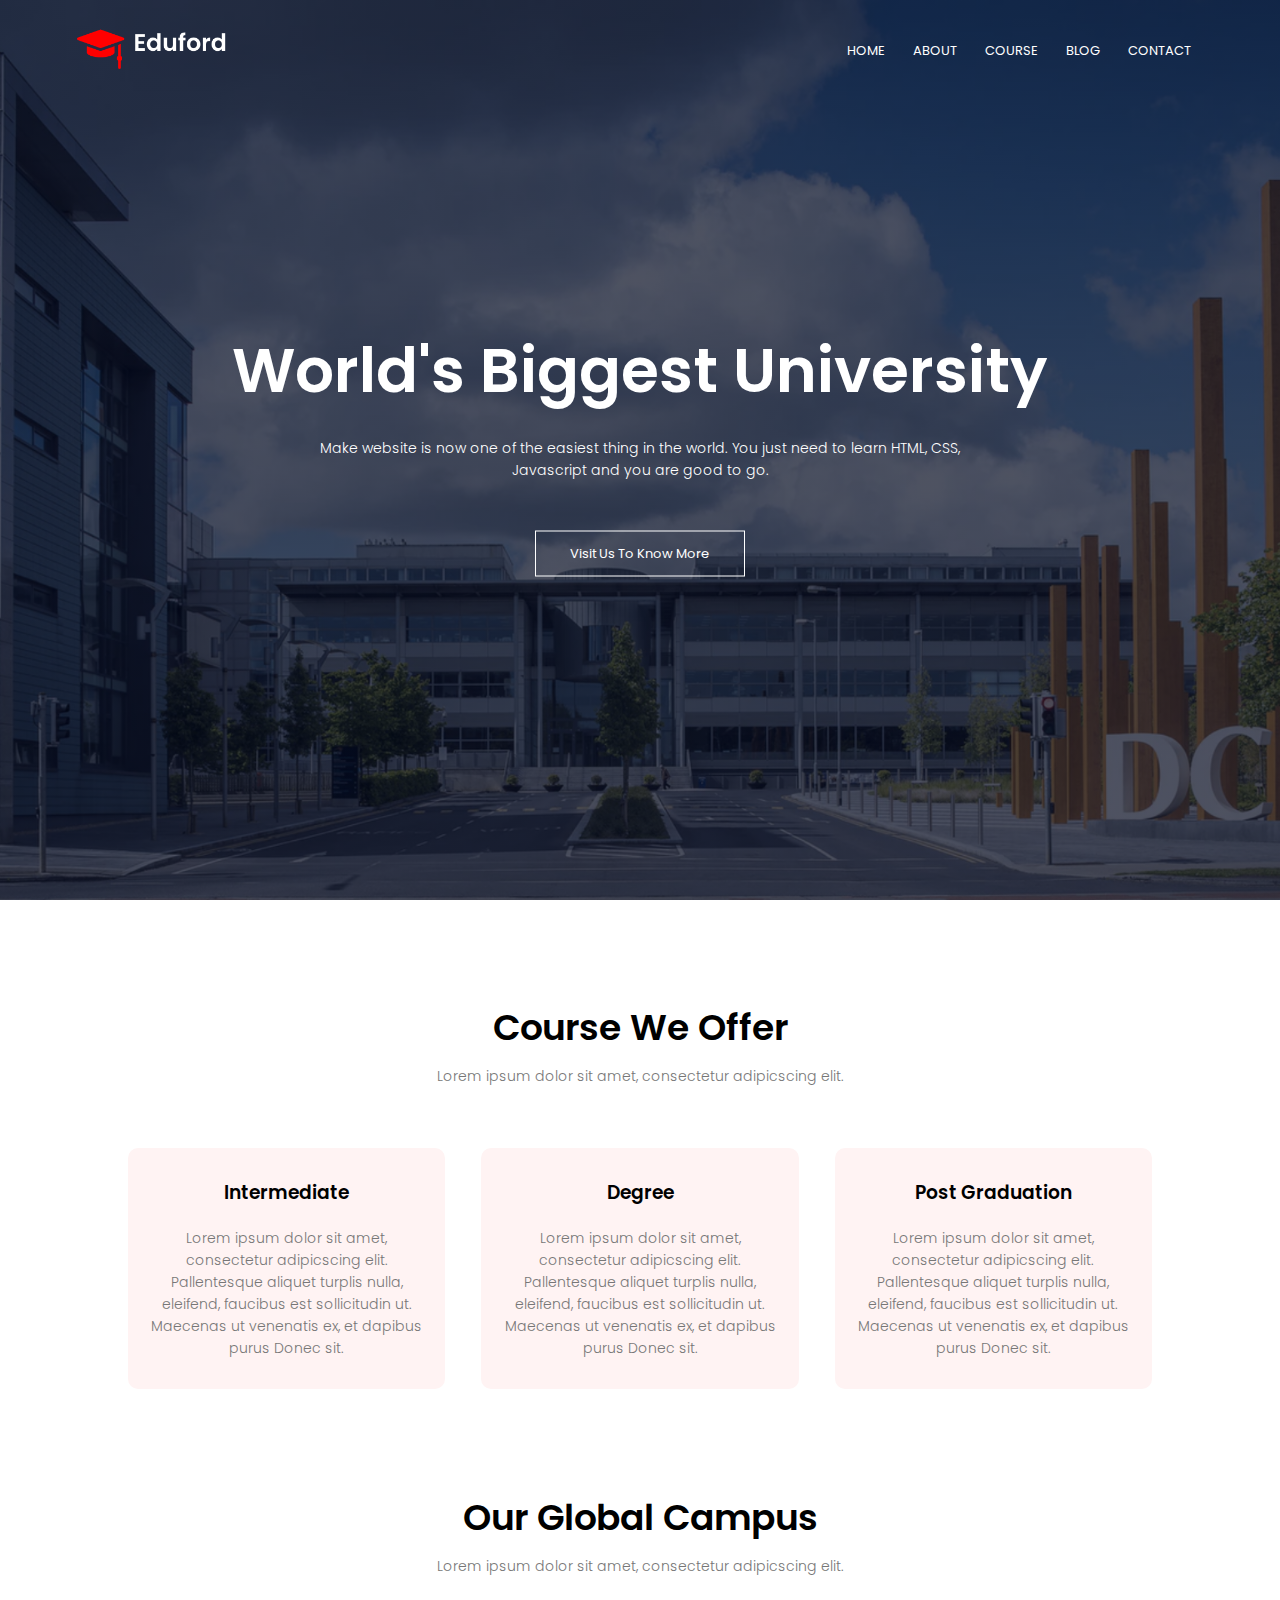
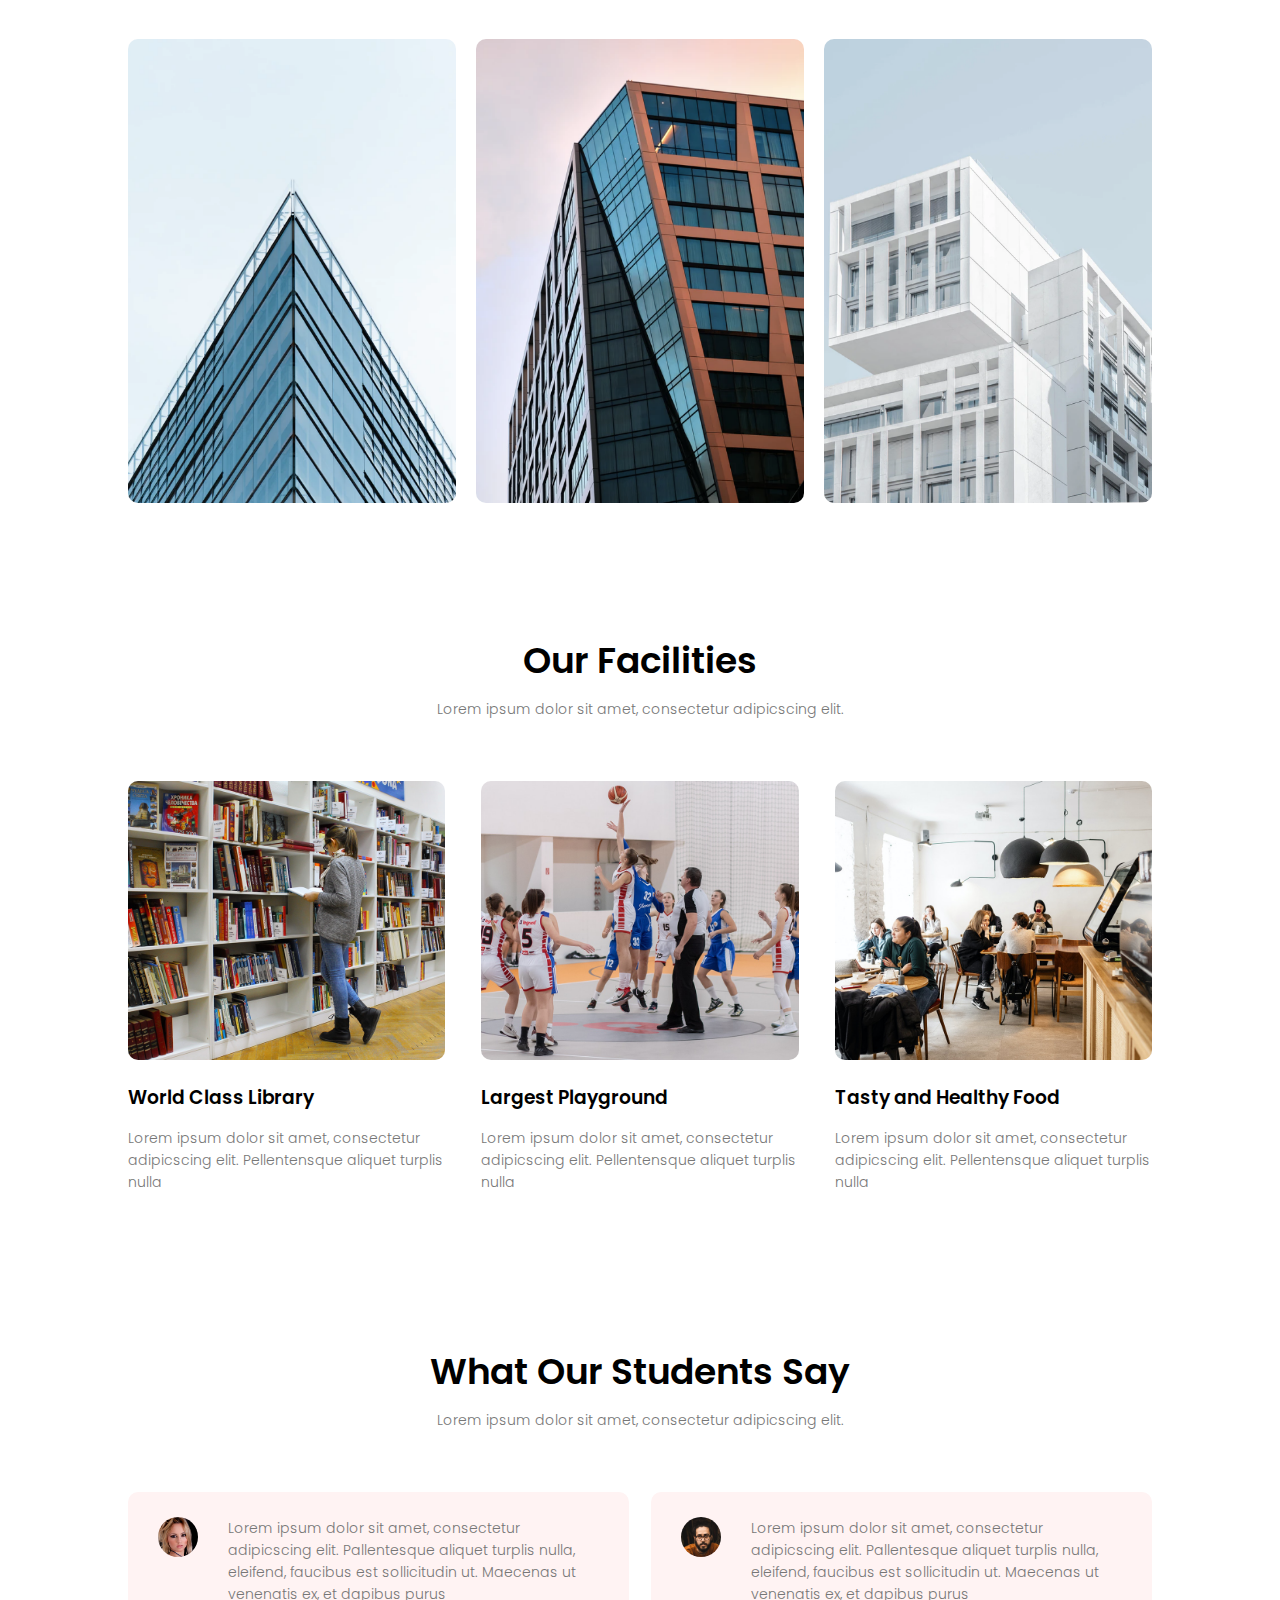
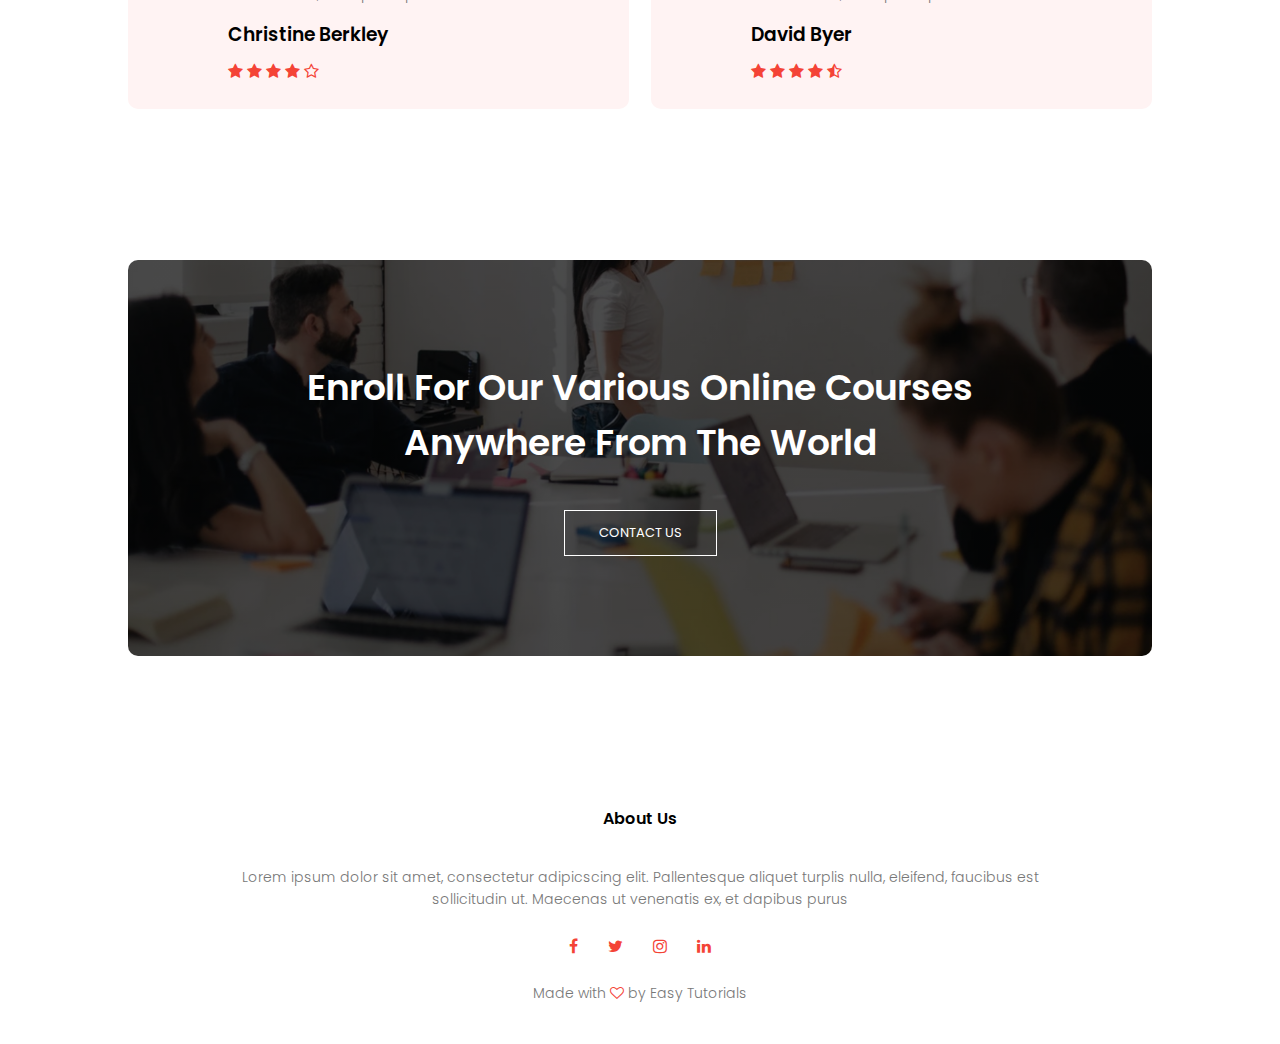
<file: index.html>
<!DOCTYPE html>
<html lang="en">
    <head>
        <meta name="viewport" content="width=device-width, initial-scale=1.0">
        <title>University Website Design - Easy Tutorials</title>
        <link rel="stylesheet" href="styles.css">
        <link rel="preconnect" href="https://fonts.googleapis.com">
        <link rel="preconnect" href="https://fonts.gstatic.com" crossorigin>
        <link href="https://fonts.googleapis.com/css2?family=Poppins:wght@100;200;300;400;600;700&display=swap" rel="stylesheet">
        <link rel="stylesheet" href="https://stackpath.bootstrapcdn.com/font-awesome/4.7.0/css/font-awesome.min.css">

        
    </head>

    <body>
        <section class="header"> 
            <nav>
                <a href="index.html"><img src="images/logo.png" alt="Logo"></a>
                <div class="nav-links" id="navLinks">
                    <i class="fa fa-times" onclick="hideMenu()"></i>
                    <ul>
                        <li><a href="index.html">HOME</a></li>
                        <li><a href="about.html">ABOUT</a></li>
                        <li><a href="course.html">COURSE</a></li>
                        <li><a href="blog.html">BLOG</a></li>
                        <li><a href="contact.html">CONTACT</a></li>
                    </ul>
                </div>
                <i class="fa fa-bars" onclick="showMenu()"></i>
            </nav>
            <div class="text-box">
                <h1>World's Biggest University</h1>
                <p>Make website is now one of the easiest thing in the world. You just need
                    to learn HTML, CSS, <br> Javascript and you are good to go.
                </p>
                <a href="" class="hero-btn">Visit Us To Know More</a>
            </div>
        </section>

        <!-- Course-->
        <section class="course">
            <h1>Course We Offer</h1>
            <p>Lorem ipsum dolor sit amet, consectetur adipicscing elit.</p>

            <div class="row">
                <div class="course-col">
                    <h3>Intermediate</h3>
                    <p>Lorem ipsum dolor sit amet, consectetur adipicscing elit.
                        Pallentesque aliquet turplis nulla, eleifend, faucibus est
                        sollicitudin ut. Maecenas ut venenatis ex, et dapibus purus
                        Donec sit.
                    </p>
                </div>
                <div class="course-col">
                    <h3>Degree</h3>
                    <p>Lorem ipsum dolor sit amet, consectetur adipicscing elit.
                        Pallentesque aliquet turplis nulla, eleifend, faucibus est
                        sollicitudin ut. Maecenas ut venenatis ex, et dapibus purus
                        Donec sit.
                    </p>
                </div>
                <div class="course-col">
                    <h3>Post Graduation</h3>
                    <p>Lorem ipsum dolor sit amet, consectetur adipicscing elit.
                        Pallentesque aliquet turplis nulla, eleifend, faucibus est
                        sollicitudin ut. Maecenas ut venenatis ex, et dapibus purus
                        Donec sit.
                    </p>
                </div>
            </div>
        </section>

        <!-- Campus-->
        <section class="campus">
            <h1>Our Global Campus</h1>
            <p>Lorem ipsum dolor sit amet, consectetur adipicscing elit.</p>

            <div class="row">
                <div class="campus-col">
                    <img src="images/london.png" alt="London">
                    <div class="layer">
                        <h3>LONDON</h3>
                    </div>
                </div>
                <div class="campus-col">
                    <img src="images/newyork.png" alt="New York">
                    <div class="layer">
                        <h3>NEW YORK</h3>
                    </div>
                </div>
                <div class="campus-col">
                    <img src="images/washington.png" alt="Washington">
                    <div class="layer">
                        <h3>WASHINGTON</h3>
                    </div>
                </div>
            </div>
        </section>

        <!-- Facilities-->
        <section class="facilities">
            <h1>Our Facilities</h1>
            <p>Lorem ipsum dolor sit amet, consectetur adipicscing elit.</p>
            
            <div class="row">
                <div class="facilities-col">
                    <img src="images/library.png" alt="Library">
                    <h3>World Class Library</h3>
                    <p>Lorem ipsum dolor sit amet, consectetur adipicscing elit.
                        Pellentensque aliquet turplis nulla</p>
                </div>
                <div class="facilities-col">
                    <img src="images/basketball.png" alt="Basketball">
                    <h3>Largest Playground</h3>
                    <p>Lorem ipsum dolor sit amet, consectetur adipicscing elit.
                        Pellentensque aliquet turplis nulla</p>
                </div>
                <div class="facilities-col">
                    <img src="images/cafeteria.png" alt="Cafeteria">
                    <h3>Tasty and Healthy Food</h3>
                    <p>Lorem ipsum dolor sit amet, consectetur adipicscing elit.
                        Pellentensque aliquet turplis nulla</p>
                </div>
            </div>
        </section>

        <!-- Testimonials-->
        <section class="testimonials">
            <h1>What Our Students Say</h1>
            <p>Lorem ipsum dolor sit amet, consectetur adipicscing elit.</p>
            
            <div class="row">
                <div class="testimonial-col">
                    <img src="images/user1.jpg" alt="User1">
                    <div>
                        <p>Lorem ipsum dolor sit amet, consectetur adipicscing elit.
                            Pallentesque aliquet turplis nulla, eleifend, faucibus est
                            sollicitudin ut. Maecenas ut venenatis ex, et dapibus purus</p>
                        <h3>Christine Berkley</h3>
                        <i class="fa fa-star" aria-hidden="true"></i>
                        <i class="fa fa-star" aria-hidden="true"></i>
                        <i class="fa fa-star" aria-hidden="true"></i>
                        <i class="fa fa-star" aria-hidden="true"></i>
                        <i class="fa fa-star-o" aria-hidden="true"></i>
                    </div>
                </div>
                <div class="testimonial-col">
                    <img src="images/user2.jpg" alt="User2">
                    <div>
                        <p>Lorem ipsum dolor sit amet, consectetur adipicscing elit.
                            Pallentesque aliquet turplis nulla, eleifend, faucibus est
                            sollicitudin ut. Maecenas ut venenatis ex, et dapibus purus</p>
                        <h3>David Byer</h3>
                        <i class="fa fa-star" aria-hidden="true"></i>
                        <i class="fa fa-star" aria-hidden="true"></i>
                        <i class="fa fa-star" aria-hidden="true"></i>
                        <i class="fa fa-star" aria-hidden="true"></i>
                        <i class="fa fa-star-half-o" aria-hidden="true"></i> 
                    </div>
                </div>
            </div>
        </section>

        <!--Call to action-->
        <section class="cta">
            <h1>Enroll For Our Various Online Courses <br> Anywhere From The World</h1>
            <a href="" class="hero-btn">CONTACT US</a>
        </section>
        
        <!--Footer-->
        <section class="footer">
            <h4>About Us</h4>
            <p>Lorem ipsum dolor sit amet, consectetur adipicscing elit.
                Pallentesque aliquet turplis nulla, eleifend, faucibus est <br>
                sollicitudin ut. Maecenas ut venenatis ex, et dapibus purus</p>
            <div class="icons">
                <i class="fa fa-facebook" aria-hidden="true"></i>
                <i class="fa fa-twitter" aria-hidden="true"></i>
                <i class="fa fa-instagram" aria-hidden="true"></i>
                <i class="fa fa-linkedin" aria-hidden="true"></i>
            </div>
            <p>Made with <i class="fa fa-heart-o" aria-hidden="true"></i> by Easy Tutorials</p>
        </section>
        
        <script>
            var navLinks = document.getElementById("navLinks");
            function showMenu(){
                navLinks.style.right = "0px";
            }
            function hideMenu(){
                navLinks.style.right = "-200px"
            }
        </script>
    </body>
</html>
</file>
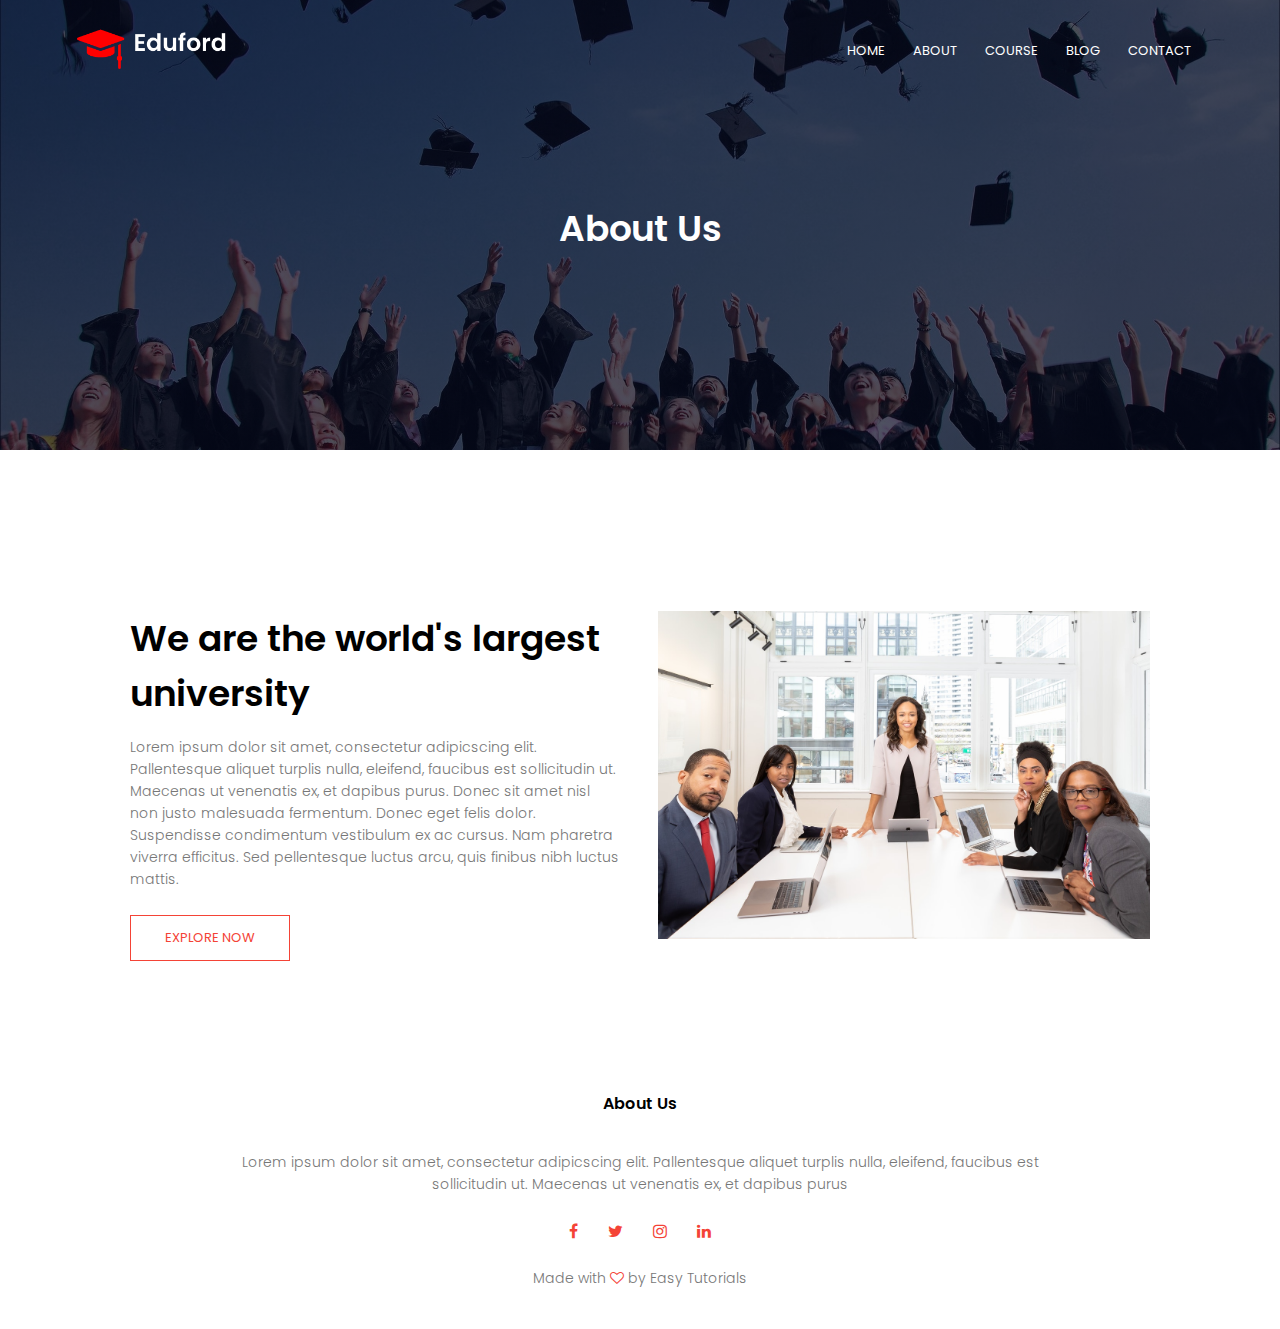
<file: about.html>
<!DOCTYPE html>
<html lang="en">
    <head>
        <meta name="viewport" content="width=device-width, initial-scale=1.0">
        <title>University Website Design - Easy Tutorials</title>
        <link rel="stylesheet" href="styles.css">
        <link rel="preconnect" href="https://fonts.googleapis.com">
        <link rel="preconnect" href="https://fonts.gstatic.com" crossorigin>
        <link href="https://fonts.googleapis.com/css2?family=Poppins:wght@100;200;300;400;600;700&display=swap" rel="stylesheet">
        <link rel="stylesheet" href="https://stackpath.bootstrapcdn.com/font-awesome/4.7.0/css/font-awesome.min.css">

        
    </head>

    <body>
        <section class="sub-header"> 
            <nav>
                <a href="index.html"><img src="images/logo.png" alt="Logo"></a>
                <div class="nav-links" id="navLinks">
                    <i class="fa fa-times" onclick="hideMenu()"></i>
                    <ul>
                        <li><a href="index.html">HOME</a></li>
                        <li><a href="">ABOUT</a></li>
                        <li><a href="course.html">COURSE</a></li>
                        <li><a href="blog.html">BLOG</a></li>
                        <li><a href="">CONTACT</a></li>
                    </ul>
                </div>
                <i class="fa fa-bars" onclick="showMenu()"></i>
            </nav>

            <h1>About Us</h1>
        </section>

        <!-- about us content -->
        <section class="about-us">
            <div class="row">
                <div class="about-col">
                    <h1>We are the world's largest university</h1>
                    <p>Lorem ipsum dolor sit amet, consectetur adipicscing elit.
                        Pallentesque aliquet turplis nulla, eleifend, faucibus est
                        sollicitudin ut. Maecenas ut venenatis ex, et dapibus purus.
                        Donec sit amet nisl non justo malesuada fermentum. Donec eget 
                        felis dolor. Suspendisse condimentum vestibulum ex ac cursus. Nam 
                        pharetra viverra efficitus. Sed pellentesque luctus arcu, quis
                        finibus nibh luctus mattis.</p>
                        <a href="" class="hero-btn red-btn">EXPLORE NOW</a>
                </div>
                <div class="about-col">
                    <img src="images/about.jpg" alt="About">
                </div>
            </div>
        </section>





        <!--Footer-->
        <section class="footer">
            <h4>About Us</h4>
            <p>Lorem ipsum dolor sit amet, consectetur adipicscing elit.
                Pallentesque aliquet turplis nulla, eleifend, faucibus est <br>
                sollicitudin ut. Maecenas ut venenatis ex, et dapibus purus</p>
            <div class="icons">
                <i class="fa fa-facebook" aria-hidden="true"></i>
                <i class="fa fa-twitter" aria-hidden="true"></i>
                <i class="fa fa-instagram" aria-hidden="true"></i>
                <i class="fa fa-linkedin" aria-hidden="true"></i>
            </div>
            <p>Made with <i class="fa fa-heart-o" aria-hidden="true"></i> by Easy Tutorials</p>
        </section>
        
        <script>
            var navLinks = document.getElementById("navLinks");
            function showMenu(){
                navLinks.style.right = "0px";
            }
            function hideMenu(){
                navLinks.style.right = "-200px"
            }
        </script>
    </body>
</html>
</file>
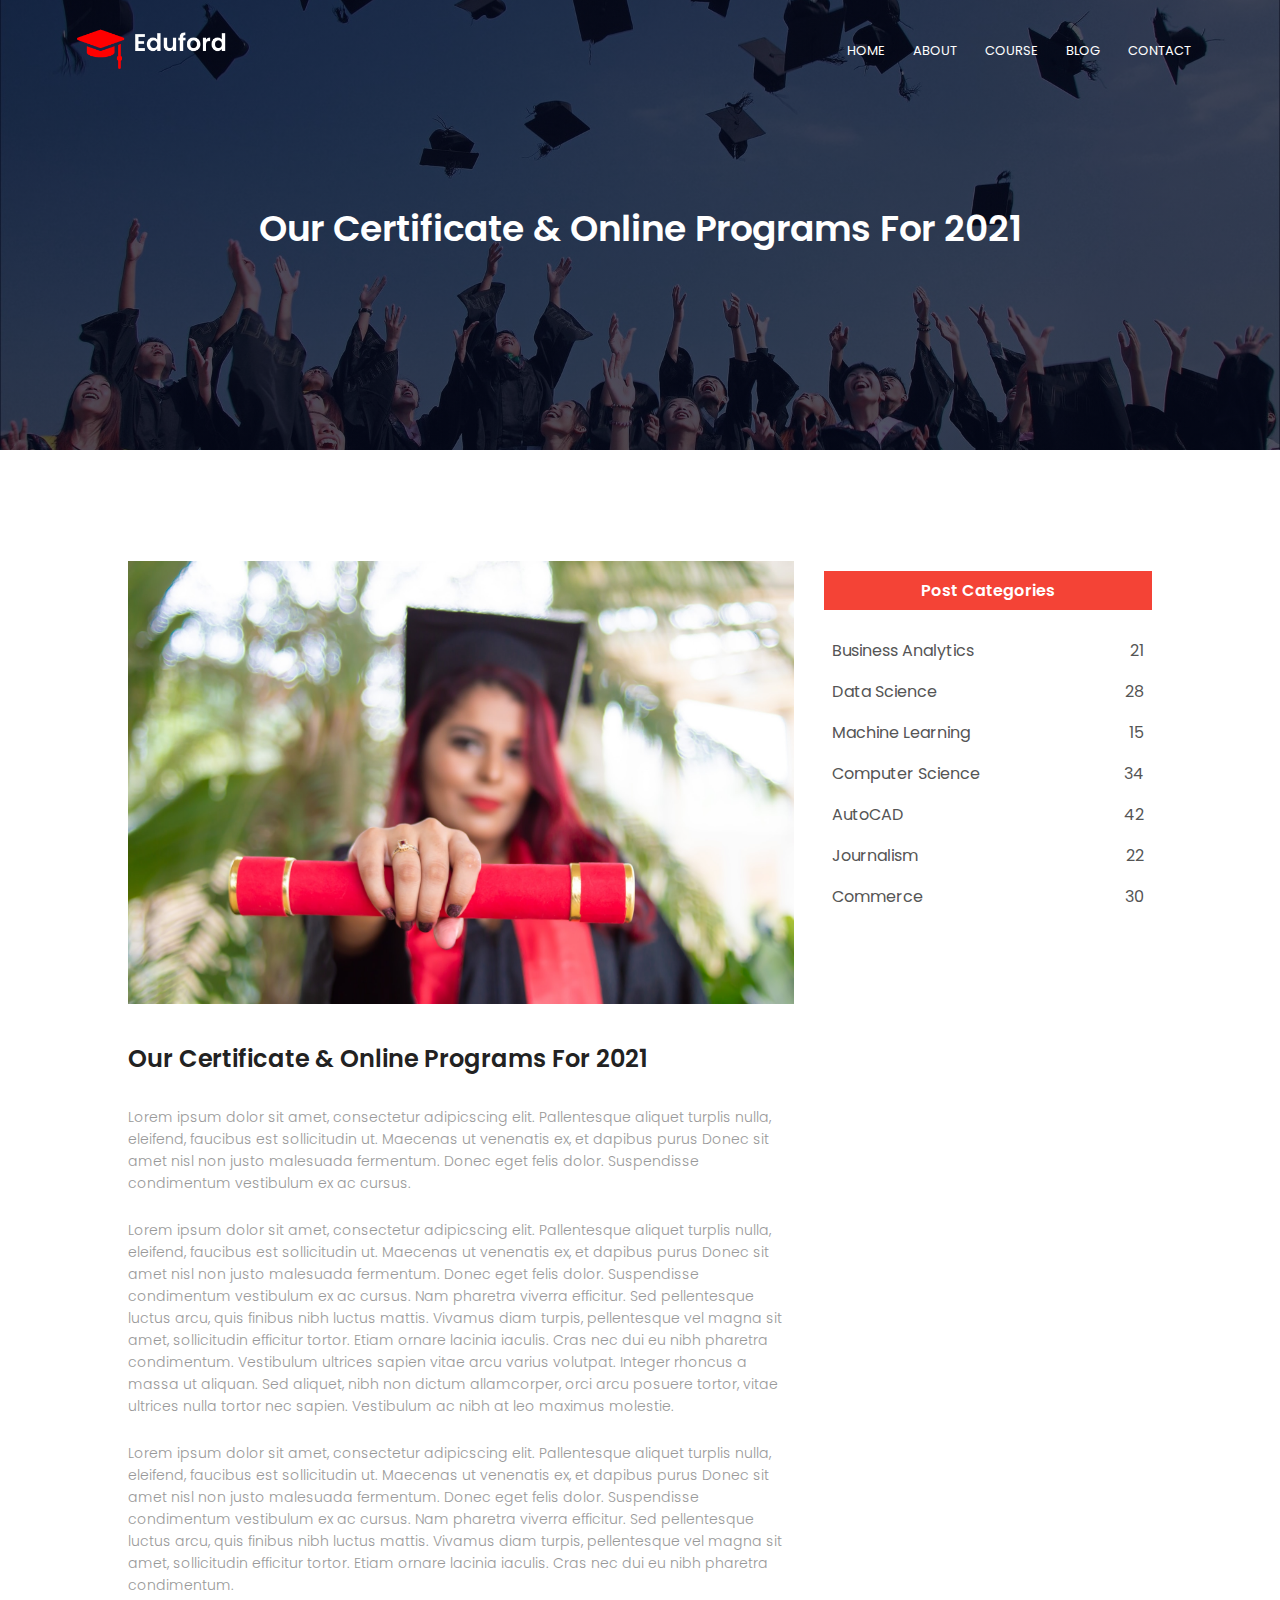
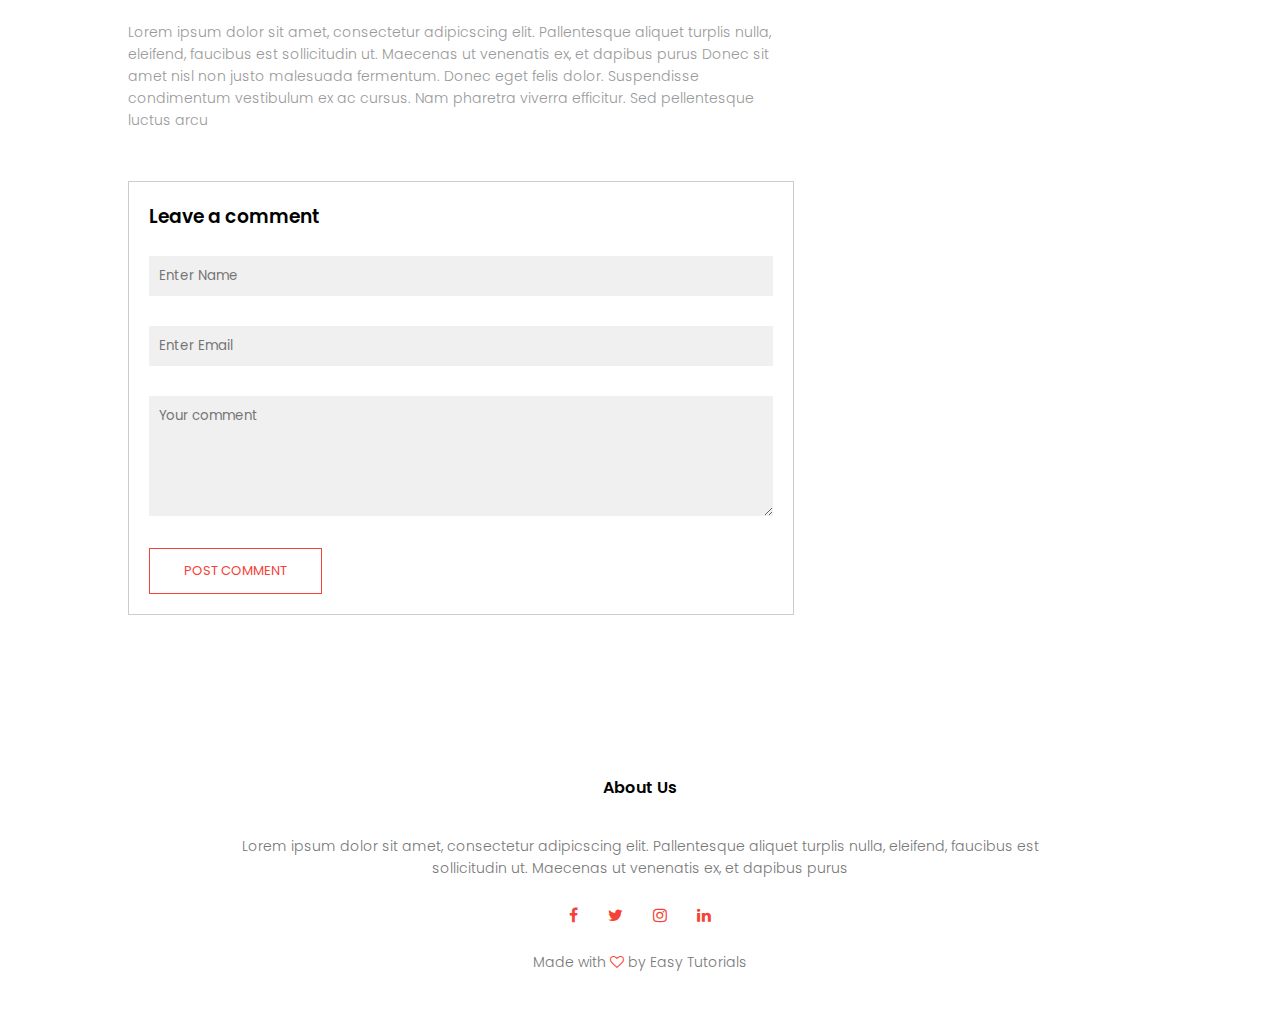
<file: blog.html>
<!DOCTYPE html>
<html lang="en">
    <head>
        <meta name="viewport" content="width=device-width, initial-scale=1.0">
        <title>University Website Design - Easy Tutorials</title>
        <link rel="stylesheet" href="styles.css">
        <link rel="preconnect" href="https://fonts.googleapis.com">
        <link rel="preconnect" href="https://fonts.gstatic.com" crossorigin>
        <link href="https://fonts.googleapis.com/css2?family=Poppins:wght@100;200;300;400;600;700&display=swap" rel="stylesheet">
        <link rel="stylesheet" href="https://stackpath.bootstrapcdn.com/font-awesome/4.7.0/css/font-awesome.min.css">

        
    </head>

    <body>
        <section class="sub-header"> 
            <nav>
                <a href="index.html"><img src="images/logo.png" alt="Logo"></a>
                <div class="nav-links" id="navLinks">
                    <i class="fa fa-times" onclick="hideMenu()"></i>
                    <ul>
                        <li><a href="index.html">HOME</a></li>
                        <li><a href="about.html">ABOUT</a></li>
                        <li><a href="course.html">COURSE</a></li>
                        <li><a href="blog.html">BLOG</a></li>
                        <li><a href="contact.html">CONTACT</a></li>
                    </ul>
                </div>
                <i class="fa fa-bars" onclick="showMenu()"></i>
            </nav>

            <h1>Our Certificate & Online Programs For 2021</h1>
        </section>

        
        <!-- Blog page content-->
        <section class="blog-content">
            <div class="row">
                <div class="blog-left">
                    <img src="images/certificate.jpg" alt="Cert">
                    <h2>Our Certificate & Online Programs For 2021</h2>
                    <p>Lorem ipsum dolor sit amet, consectetur adipicscing elit.
                        Pallentesque aliquet turplis nulla, eleifend, faucibus est
                        sollicitudin ut. Maecenas ut venenatis ex, et dapibus purus
                        Donec sit amet nisl non justo malesuada fermentum. Donec eget 
                        felis dolor. Suspendisse condimentum vestibulum ex ac cursus.</p>
                    <br>
                    <p>Lorem ipsum dolor sit amet, consectetur adipicscing elit.
                        Pallentesque aliquet turplis nulla, eleifend, faucibus est
                        sollicitudin ut. Maecenas ut venenatis ex, et dapibus purus
                        Donec sit amet nisl non justo malesuada fermentum. Donec eget 
                        felis dolor. Suspendisse condimentum vestibulum ex ac cursus.
                        Nam pharetra viverra efficitur. Sed pellentesque luctus arcu, 
                        quis finibus nibh luctus mattis. Vivamus diam turpis, pellentesque
                        vel magna sit amet, sollicitudin efficitur tortor. Etiam ornare lacinia
                        iaculis. Cras nec dui eu nibh pharetra condimentum. Vestibulum ultrices
                        sapien vitae arcu varius volutpat. Integer rhoncus a massa ut aliquan. Sed
                        aliquet, nibh non dictum allamcorper, orci arcu posuere tortor, vitae
                        ultrices nulla tortor nec sapien. Vestibulum ac nibh at leo maximus molestie.</p>
                    <br>
                    <p>Lorem ipsum dolor sit amet, consectetur adipicscing elit.
                        Pallentesque aliquet turplis nulla, eleifend, faucibus est
                        sollicitudin ut. Maecenas ut venenatis ex, et dapibus purus
                        Donec sit amet nisl non justo malesuada fermentum. Donec eget 
                        felis dolor. Suspendisse condimentum vestibulum ex ac cursus.
                        Nam pharetra viverra efficitur. Sed pellentesque luctus arcu, 
                        quis finibus nibh luctus mattis. Vivamus diam turpis, pellentesque
                        vel magna sit amet, sollicitudin efficitur tortor. Etiam ornare lacinia
                        iaculis. Cras nec dui eu nibh pharetra condimentum.</p>
                    <br>
                    <p>Lorem ipsum dolor sit amet, consectetur adipicscing elit.
                        Pallentesque aliquet turplis nulla, eleifend, faucibus est
                        sollicitudin ut. Maecenas ut venenatis ex, et dapibus purus
                        Donec sit amet nisl non justo malesuada fermentum. Donec eget 
                        felis dolor. Suspendisse condimentum vestibulum ex ac cursus.
                        Nam pharetra viverra efficitur. Sed pellentesque luctus arcu</p>
                    
                    <div class="comment-box">
                        <h3>Leave a comment</h3>

                        <form class="comment-form">
                            <input type="text" placeholder="Enter Name">
                            <input type="email" placeholder="Enter Email">
                            <textarea rows="5" placeholder="Your comment"></textarea>
                            <button type="submit" class="hero-btn red-btn">POST COMMENT</button>
                        </form>
                    </div>

                </div>
                <div class="blog-right">
                    <h3>Post Categories</h3>
                    <div>
                        <span>Business Analytics</span>
                        <span>21</span>
                    </div>
                    <div>
                        <span>Data Science</span>
                        <span>28</span>
                    </div>
                    <div>
                        <span>Machine Learning</span>
                        <span>15</span>
                    </div>
                    <div>
                        <span>Computer Science</span>
                        <span>34</span>
                    </div>
                    <div>
                        <span>AutoCAD</span>
                        <span>42</span>
                    </div>
                    <div>
                        <span>Journalism</span>
                        <span>22</span>
                    </div>
                    <div>
                        <span>Commerce</span>
                        <span>30</span>
                    </div>
                </div>
            </div>
        </section>


        <!--Footer-->
        <section class="footer">
            <h4>About Us</h4>
            <p>Lorem ipsum dolor sit amet, consectetur adipicscing elit.
                Pallentesque aliquet turplis nulla, eleifend, faucibus est <br>
                sollicitudin ut. Maecenas ut venenatis ex, et dapibus purus</p>
            <div class="icons">
                <i class="fa fa-facebook" aria-hidden="true"></i>
                <i class="fa fa-twitter" aria-hidden="true"></i>
                <i class="fa fa-instagram" aria-hidden="true"></i>
                <i class="fa fa-linkedin" aria-hidden="true"></i>
            </div>
            <p>Made with <i class="fa fa-heart-o" aria-hidden="true"></i> by Easy Tutorials</p>
        </section>
        
        <script>
            var navLinks = document.getElementById("navLinks");
            function showMenu(){
                navLinks.style.right = "0px";
            }
            function hideMenu(){
                navLinks.style.right = "-200px"
            }
        </script>
    </body>
</html>
</file>
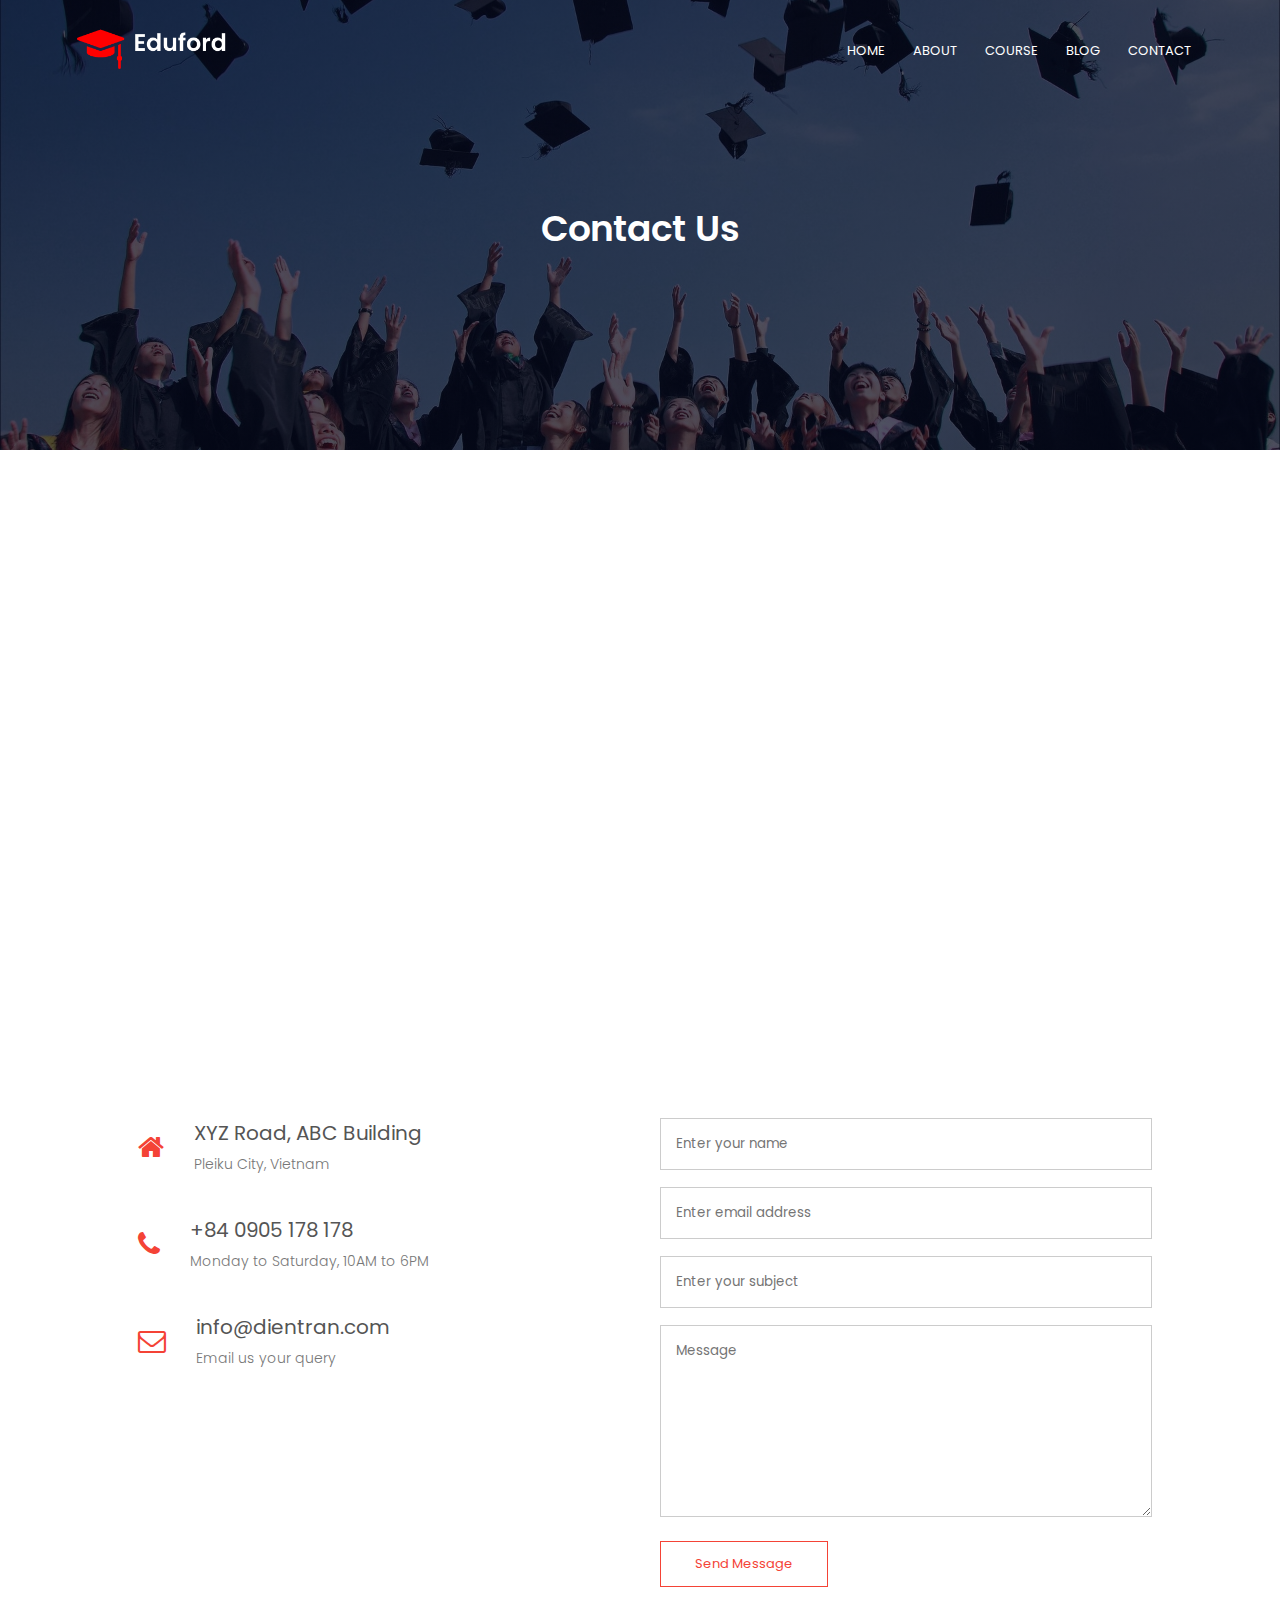
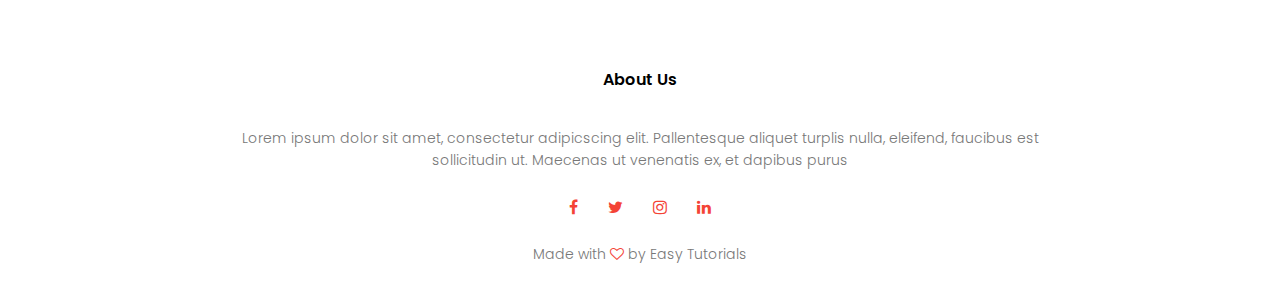
<file: contact.html>
<!DOCTYPE html>
<html lang="en">
    <head>
        <meta name="viewport" content="width=device-width, initial-scale=1.0">
        <title>University Website Design - Easy Tutorials</title>
        <link rel="stylesheet" href="styles.css">
        <link rel="preconnect" href="https://fonts.googleapis.com">
        <link rel="preconnect" href="https://fonts.gstatic.com" crossorigin>
        <link href="https://fonts.googleapis.com/css2?family=Poppins:wght@100;200;300;400;600;700&display=swap" rel="stylesheet">
        <link rel="stylesheet" href="https://stackpath.bootstrapcdn.com/font-awesome/4.7.0/css/font-awesome.min.css">

        
    </head>

    <body>
        <section class="sub-header"> 
            <nav>
                <a href="index.html"><img src="images/logo.png" alt="Logo"></a>
                <div class="nav-links" id="navLinks">
                    <i class="fa fa-times" onclick="hideMenu()"></i>
                    <ul>
                        <li><a href="index.html">HOME</a></li>
                        <li><a href="about.html">ABOUT</a></li>
                        <li><a href="course.html">COURSE</a></li>
                        <li><a href="blog.html">BLOG</a></li>
                        <li><a href="contact.html">CONTACT</a></li>
                    </ul>
                </div>
                <i class="fa fa-bars" onclick="showMenu()"></i>
            </nav>

            <h1>Contact Us</h1>
        </section>

        <!--contact us-->
        <section class="location">
            <iframe src="https://www.google.com/maps/embed?pb=!1m18!1m12!1m3!1d54382.93793990996!2d108.0079276650844!3d14.037748634468008!2m3!1f0!2f0!3f0!3m2!1i1024!2i768!4f13.1!3m3!1m2!1s0x316c1e405572c6a5%3A0xda775e3da9e57d59!2zQmnhu4NuIEjhu5MsIFRwLiBQbGVpa3UsIEdpYSBMYWksIFZp4buHdCBOYW0!5e0!3m2!1svi!2s!4v1633946596691!5m2!1svi!2s" width="600" height="450" style="border:0;" allowfullscreen="" loading="lazy"></iframe>
            
        </section>

        <section class="contact-us">
            <div class="row">
                <div class="contact-col">
                    <div>
                        <i class="fa fa-home" aria-hidden="true"></i>
                        <span>
                            <h5>XYZ Road, ABC Building</h5>
                            <p>Pleiku City, Vietnam</p>
                        </span>
                    </div>
                    <div>
                        <i class="fa fa-phone" aria-hidden="true"></i>
                        <span>
                            <h5>+84 0905 178 178</h5>
                            <p>Monday to Saturday, 10AM to 6PM</p>
                        </span>
                    </div>
                    <div>
                        <i class="fa fa-envelope-o" aria-hidden="true"></i>
                        <span>
                            <h5>info@dientran.com</h5>
                            <p>Email us your query</p>
                        </span>
                    </div>
                </div>
                <div class="contact-col">
                    <form action="form-handler.php" method="post">
                        <input type="text" name="name" placeholder="Enter your name" required>
                        <input type="email" name="email" placeholder="Enter email address" required>
                        <input type="text" name="subject" placeholder="Enter your subject" required>
                        <textarea rows="8" name="message" placeholder="Message" required></textarea>
                        <button type="submit" class="hero-btn red-btn">Send Message</button>

                    </form>
                </div>

            </div>
        </section>




        <!--Footer-->
        <section class="footer">
            <h4>About Us</h4>
            <p>Lorem ipsum dolor sit amet, consectetur adipicscing elit.
                Pallentesque aliquet turplis nulla, eleifend, faucibus est <br>
                sollicitudin ut. Maecenas ut venenatis ex, et dapibus purus</p>
            <div class="icons">
                <i class="fa fa-facebook" aria-hidden="true"></i>
                <i class="fa fa-twitter" aria-hidden="true"></i>
                <i class="fa fa-instagram" aria-hidden="true"></i>
                <i class="fa fa-linkedin" aria-hidden="true"></i>
            </div>
            <p>Made with <i class="fa fa-heart-o" aria-hidden="true"></i> by Easy Tutorials</p>
        </section>
        
        <script>
            var navLinks = document.getElementById("navLinks");
            function showMenu(){
                navLinks.style.right = "0px";
            }
            function hideMenu(){
                navLinks.style.right = "-200px"
            }
        </script>
    </body>
</html>
</file>
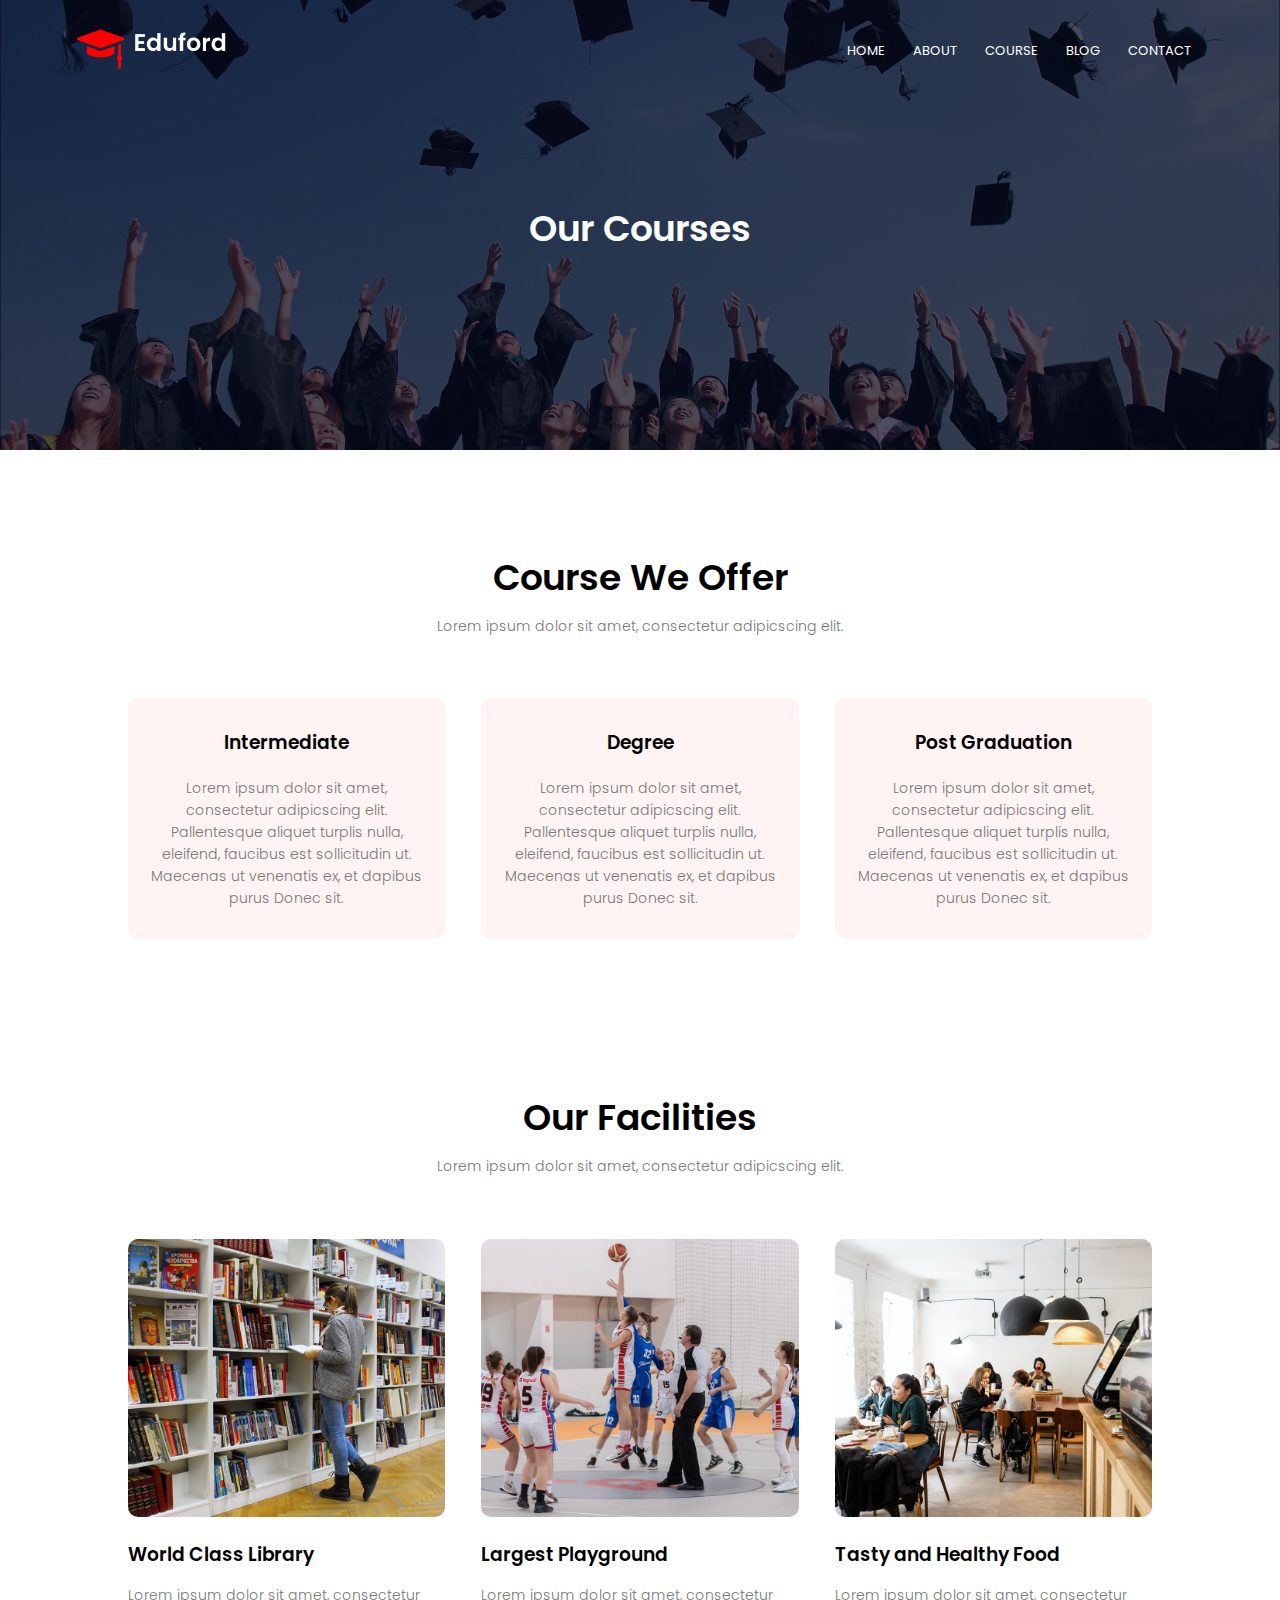
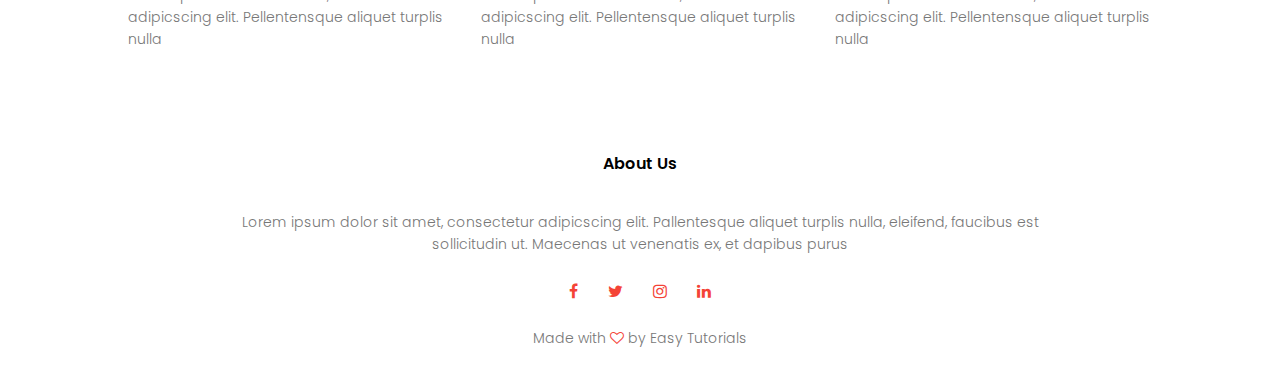
<file: course.html>
<!DOCTYPE html>
<html lang="en">
    <head>
        <meta name="viewport" content="width=device-width, initial-scale=1.0">
        <title>University Website Design - Easy Tutorials</title>
        <link rel="stylesheet" href="styles.css">
        <link rel="preconnect" href="https://fonts.googleapis.com">
        <link rel="preconnect" href="https://fonts.gstatic.com" crossorigin>
        <link href="https://fonts.googleapis.com/css2?family=Poppins:wght@100;200;300;400;600;700&display=swap" rel="stylesheet">
        <link rel="stylesheet" href="https://stackpath.bootstrapcdn.com/font-awesome/4.7.0/css/font-awesome.min.css">

        
    </head>

    <body>
        <section class="sub-header"> 
            <nav>
                <a href="index.html"><img src="images/logo.png" alt="Logo"></a>
                <div class="nav-links" id="navLinks">
                    <i class="fa fa-times" onclick="hideMenu()"></i>
                    <ul>
                        <li><a href="index.html">HOME</a></li>
                        <li><a href="about.html">ABOUT</a></li>
                        <li><a href="course.html">COURSE</a></li>
                        <li><a href="blog.html">BLOG</a></li>
                        <li><a href="contact.html">CONTACT</a></li>
                    </ul>
                </div>
                <i class="fa fa-bars" onclick="showMenu()"></i>
            </nav>

            <h1>Our Courses</h1>
        </section>

        

        <!-- Course-->
        <section class="course">
            <h1>Course We Offer</h1>
            <p>Lorem ipsum dolor sit amet, consectetur adipicscing elit.</p>

            <div class="row">
                <div class="course-col">
                    <h3>Intermediate</h3>
                    <p>Lorem ipsum dolor sit amet, consectetur adipicscing elit.
                        Pallentesque aliquet turplis nulla, eleifend, faucibus est
                        sollicitudin ut. Maecenas ut venenatis ex, et dapibus purus
                        Donec sit.
                    </p>
                </div>
                <div class="course-col">
                    <h3>Degree</h3>
                    <p>Lorem ipsum dolor sit amet, consectetur adipicscing elit.
                        Pallentesque aliquet turplis nulla, eleifend, faucibus est
                        sollicitudin ut. Maecenas ut venenatis ex, et dapibus purus
                        Donec sit.
                    </p>
                </div>
                <div class="course-col">
                    <h3>Post Graduation</h3>
                    <p>Lorem ipsum dolor sit amet, consectetur adipicscing elit.
                        Pallentesque aliquet turplis nulla, eleifend, faucibus est
                        sollicitudin ut. Maecenas ut venenatis ex, et dapibus purus
                        Donec sit.
                    </p>
                </div>
            </div>
        </section>
        
        <!-- Facilities-->
        <section class="facilities">
            <h1>Our Facilities</h1>
            <p>Lorem ipsum dolor sit amet, consectetur adipicscing elit.</p>
            
            <div class="row">
                <div class="facilities-col">
                    <img src="images/library.png" alt="Library">
                    <h3>World Class Library</h3>
                    <p>Lorem ipsum dolor sit amet, consectetur adipicscing elit.
                        Pellentensque aliquet turplis nulla</p>
                </div>
                <div class="facilities-col">
                    <img src="images/basketball.png" alt="Basketball">
                    <h3>Largest Playground</h3>
                    <p>Lorem ipsum dolor sit amet, consectetur adipicscing elit.
                        Pellentensque aliquet turplis nulla</p>
                </div>
                <div class="facilities-col">
                    <img src="images/cafeteria.png" alt="Cafeteria">
                    <h3>Tasty and Healthy Food</h3>
                    <p>Lorem ipsum dolor sit amet, consectetur adipicscing elit.
                        Pellentensque aliquet turplis nulla</p>
                </div>
            </div>
        </section>



        <!--Footer-->
        <section class="footer">
            <h4>About Us</h4>
            <p>Lorem ipsum dolor sit amet, consectetur adipicscing elit.
                Pallentesque aliquet turplis nulla, eleifend, faucibus est <br>
                sollicitudin ut. Maecenas ut venenatis ex, et dapibus purus</p>
            <div class="icons">
                <i class="fa fa-facebook" aria-hidden="true"></i>
                <i class="fa fa-twitter" aria-hidden="true"></i>
                <i class="fa fa-instagram" aria-hidden="true"></i>
                <i class="fa fa-linkedin" aria-hidden="true"></i>
            </div>
            <p>Made with <i class="fa fa-heart-o" aria-hidden="true"></i> by Easy Tutorials</p>
        </section>
        
        <script>
            var navLinks = document.getElementById("navLinks");
            function showMenu(){
                navLinks.style.right = "0px";
            }
            function hideMenu(){
                navLinks.style.right = "-200px"
            }
        </script>
    </body>
</html>
</file>
<file: styles.css>
*{
    padding: 0;
    margin: 0;
    font-family: 'Poppins', sans-serif;
}

.header {
    min-height: 100vh;
    width: 100%;
    background-image: linear-gradient(rgba(4,9,30,0.7), rgba(4,9,30,0.7)), url(images/banner.png);
    background-position: center;
    background-size: cover;
    position: relative;
}
nav{
    display: flex;
    padding: 2% 6%;
    justify-content: space-between;
    align-items: center;
}
nav img {
    width: 150px;
}
.nav-links{
    flex: 1;
    text-align: right;
}
.nav-links ul li {
    list-style: none;
    display: inline-block;
    padding: 8px 12px;
    position: relative;
}
.nav-links ul li a {
    color: #fff;
    text-decoration: none;
    font-size: 13px;
}
.nav-links ul li::after{
    content: '';
    width: 0%;
    height: 2px;
    background: #f44336;
    display: block;
    margin: auto;
    transition: 0.5s;
}
.nav-links ul li:hover::after{
    width: 100%;
}
.text-box{
    width: 90%;
    color: #fff;
    position: absolute;
    top: 50%;
    left: 50%;
    transform: translate(-50%, -50%);
    text-align: center;
}
.text-box h1{
    font-size: 62px;
}
.text-box p{
    margin: 10px 0 40px;
    font-size: 14px;
    color: #fff
}
.hero-btn{
    display: inline-block;
    text-decoration: none;
    color: #fff;
    border: 1px solid #fff;
    padding: 12px 34px;
    font-size: 13px;
    background: transparent;
    position: relative;
    cursor: pointer;
}
.hero-btn:hover{
    border: 1px solid #f44336;
    background: #f44336;
    transition: 1s;
}

nav .fa{
    display: none;
}
@media(max-width: 700px){
    .text-box h1{
        font-size: 20px;
    }
    .nav-links ul li {
        display: block;
    }
    .nav-links{
        position: fixed;
        background: #f44336;
        height: 100vh;
        width: 200px;
        top: 0; 
        right: -200px;
        text-align: left;
        z-index: 2;
        transition: 1s;
    }
    nav .fa{
        display: block;
        color: #fff;
        margin: 10px;
        font-size: 22px;
        cursor: pointer;
    }
    .nav-links ul{
        padding: 30px;
    }
}

/* ---Course--- */
.course{
    width: 80%;
    margin: auto;
    text-align: center;
    padding-top: 100px;
}
h1{
    font-size: 36px;
    font-weight: 600;
}
p{
    color: #777;
    font-size: 14px;
    font-weight: 300;
    line-height: 22px;
    padding: 10px;
}
.row{
    margin-top: 5%;
    display: flex;
    justify-content: space-between;
}
.course-col{
    flex-basis: 31%;
    background: #fff3f3;
    border-radius: 10px;
    margin-bottom: 5%;
    padding: 20px 12px;
    box-sizing: border-box;
    transition: 0.5s;
}
h3{
    text-align: center;
    font-weight: 600;
    margin: 10px 0;
}
.course-col:hover{
    box-shadow: 0 0 20px 0px rgba(0,0,0,0.2);
}
@media(max-width: 700px){
    .row{
        flex-direction: column;
    }
}
/* Campus */
.campus{
    width: 80%;
    margin: auto;
    text-align: center;
    padding-top: 50px;
}
.campus-col{
    flex-basis: 32%;
    border-radius: 10px;
    margin-bottom: 30px;
    position: relative;
    overflow: hidden;
}
.campus-col img {
    width: 100%;
    display: block;
}
.layer{
    background: transparent;
    height: 100%;
    width: 100%;
    position: absolute;
    top: 0;
    left: 0;
    transition: 0.5s;
}
.layer:hover{
    background: rgba(226,0,0,0.7);
}
.layer h3{
    width: 100%;
    font-weight: 500;
    color: #fff;
    font-size: 26px;
    bottom: 0;
    left: 50%;
    transform: translateX(-50%);
    position: absolute;
    opacity: 0;
    transition: 0.5s;
}
.layer:hover h3{
    bottom: 49%;
    opacity: 1;
}


/* Facilities */
.facilities{
    width: 80%;
    margin: auto;
    text-align: center;
    padding-top: 100px;
}
.facilities-col{
    flex-basis: 31%;
    border-radius: 10px;
    margin-bottom: 5%;
    text-align: left;
}
.facilities-col img{
    width: 100%;
    border-radius: 10px;
}
.facilities-col p {
    padding: 0;
}
.facilities-col h3{
    margin-top: 16px;
    margin-bottom: 15px;
    text-align: left;
}

/* Testimonials */
.testimonials{
    width: 80%;
    margin: auto;
    padding-top: 100px;
    text-align: center;
}
.testimonial-col{
    flex-basis: 44%;
    border-radius: 10px;
    margin-bottom: 5%;
    text-align: left;
    background: #fff3f3;
    padding: 25px;
    cursor: pointer;
    display: flex;
}
.testimonial-col img{
    height: 40px;
    margin-left: 5px;
    margin-right: 30px;
    border-radius: 50%;
}
.testimonial-col p{
    padding: 0;
}
.testimonial-col h3{
    margin-top: 15px;
    text-align: left;
}
.testimonial-col .fa{
    color: #f44336;
}
@media(max-width: 700px){
    .testimonial-col img{
        margin-left: 0px;
        margin-right: 30px;
    }
}
/*Call To Action*/
.cta{
    margin: 100px auto;
    width: 80%;
    background-image: linear-gradient(rgba(0,0,0,0.7), rgba(0,0,0,0.7)), url(images/banner2.jpg);
    background-position: center;
    background-size: cover;
    border-radius: 10px;
    text-align: center;
    padding: 100px 0;
}
.cta h1{
    color: #fff;
    margin-bottom: 40px;
    padding: 0;
}
@media(max-width: 700px){
    .cta h1{
        font-size: 24px;
    }
}

/*Footer*/
.footer{
    width: 100%;
    text-align: center;
    padding: 30px 0;
}
.footer h4{
    margin-bottom: 25px;
    margin-top: 20px;
    font-weight: 600;
}
.icons .fa{
    color: #f44336;
    margin: 0 13px;
    cursor: pointer;
    padding: 18px 0;
}
.fa-heart-o{
    color: #f44336;
}



/* About Us Page*/
.sub-header{
    height: 50vh;
    width: 100%;
    background-image: linear-gradient(rgba(4,9,30,0.7), rgba(4,9,30,0.7)), url(images/background.jpg);
    background-position: center;
    background-size: cover;
    text-align: center;
    color: #fff;
}
.sub-header h1{
    margin-top: 100px;
}
.about-us{
    width: 80%;
    margin: auto;
    padding-top: 80px;
    padding-bottom: 50px;
}
.about-col{
    flex-basis: 48%;
    padding: 30px 2px;
}
.about-col img{
    width: 100%;
}
.about-col h1{
    padding-top: 0;
}
.about-col p{
    padding: 15px 0 25px;
}

.red-btn{
    border: 1px solid #f44336;
    background: transparent;
    color: #f44336;
}
.red-btn:hover{
    color: #fff;
}


/* Blog content*/

.blog-content{
    width: 80%;
    margin: auto;
    padding: 60px 0;
}
.blog-left{
    flex-basis: 65%;
}
.blog-left img{
    width: 100%;
}
.blog-left h2{
    color: #222;
    font-weight: 600;
    margin: 30px 0;
}
.blog-left p{
    color: #999;
    padding: 0;
}


.blog-right{
    flex-basis: 32%;
}
.blog-right h3{
    background: #f44336;
    color: #fff;
    padding: 7px 0;
    font-size: 16px;
    margin-bottom: 20px;
}
.blog-right div{
    display: flex;
    align-items: center;
    justify-content: space-between;
    color: #555;
    padding: 8px;
    box-sizing: border-box;
}

.comment-box{
    border: 1px solid #ccc;
    margin: 50px 0;
    padding: 10px 20px;
}
.comment-box h3{
    text-align: left;
}

.comment-form input, .comment-form textarea{
    width: 100%;
    padding: 10px;
    margin: 15px 0;
    box-sizing: border-box;
    border: none;
    outline: none;
    background: #f0f0f0;
}
.comment-form button{
    margin: 10px 0;
}

@media(max-width: 700px){
    .sub-header h1{
        font-size: 24px;
    }
}


/*Contact us page*/
.location{
    width: 80%;
    margin: auto;
    padding: 80px 0;
}
.location iframe{
    width: 100%;
}

.contact-us{
    width: 80%;
    margin: auto;
}
.contact-col{
    flex-basis: 48%;
    margin-bottom: 30px;
}
.contact-col div{
    display: flex;
    align-items: center;
    margin-bottom: 40px;
}
.contact-col div .fa{
    font-size: 28px;
    color: #f44336;
    margin: 10px;
    margin-right: 30px;
}
.contact-col div p{
    padding: 0;
}
.contact-col div h5{
    font-size: 20px;
    margin-bottom: 5px;
    color: #555;
    font-weight: 400;
}
.contact-col input, .contact-col textarea{
    width: 100%;
    padding: 15px;
    margin-bottom: 17px;
    outline: none;
    border: 1px solid #ccc;
    box-sizing: border-box;
}
</file>
